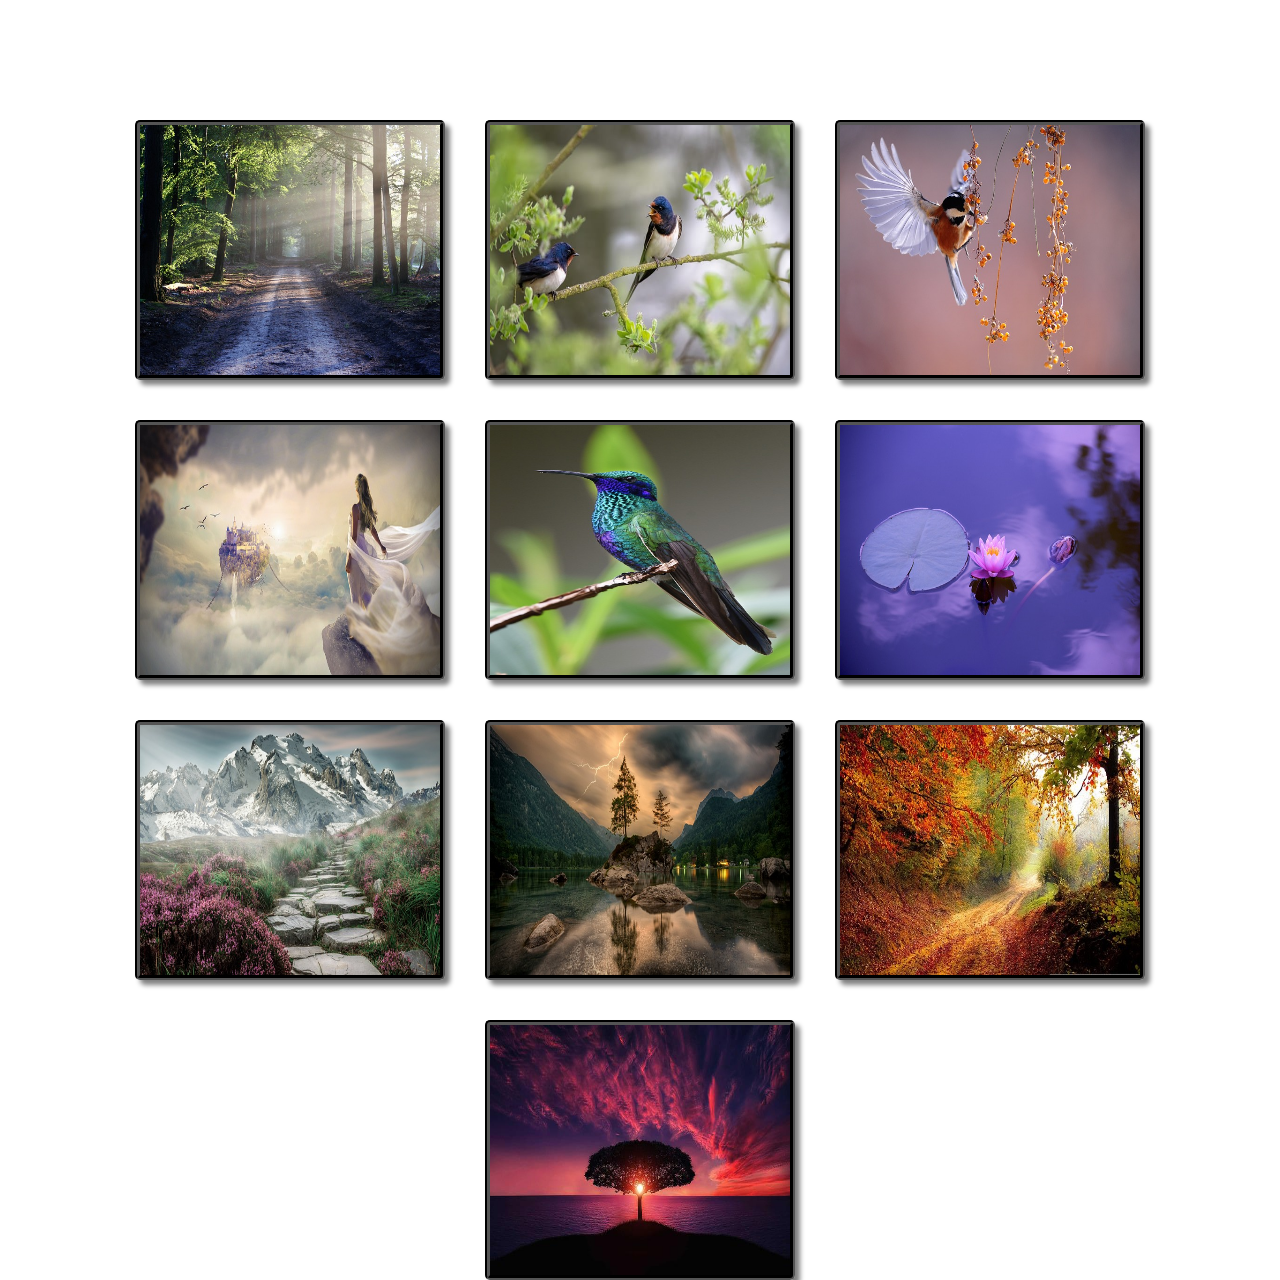
<file: index.html>
<!DOCTYPE html>
<html lang="en">
<head>
    <title>Document</title>
    <link rel="stylesheet" href="./gallary.css">
    <script src="./gallary.js" defer></script>
</head>
<body>
    <div id="bigImageContainer">
        <button id="closeWindow" onclick="closeWindow()">X</button>
        <div id="bigImage"></div>
    </div>
    <div  id="container">
        <img>
        <img>
        <img>
        <img>       
        <img>
        <img>
        <img>
        <img>
        <img>
        <img>

    </div>
</body>
</html>
</file>
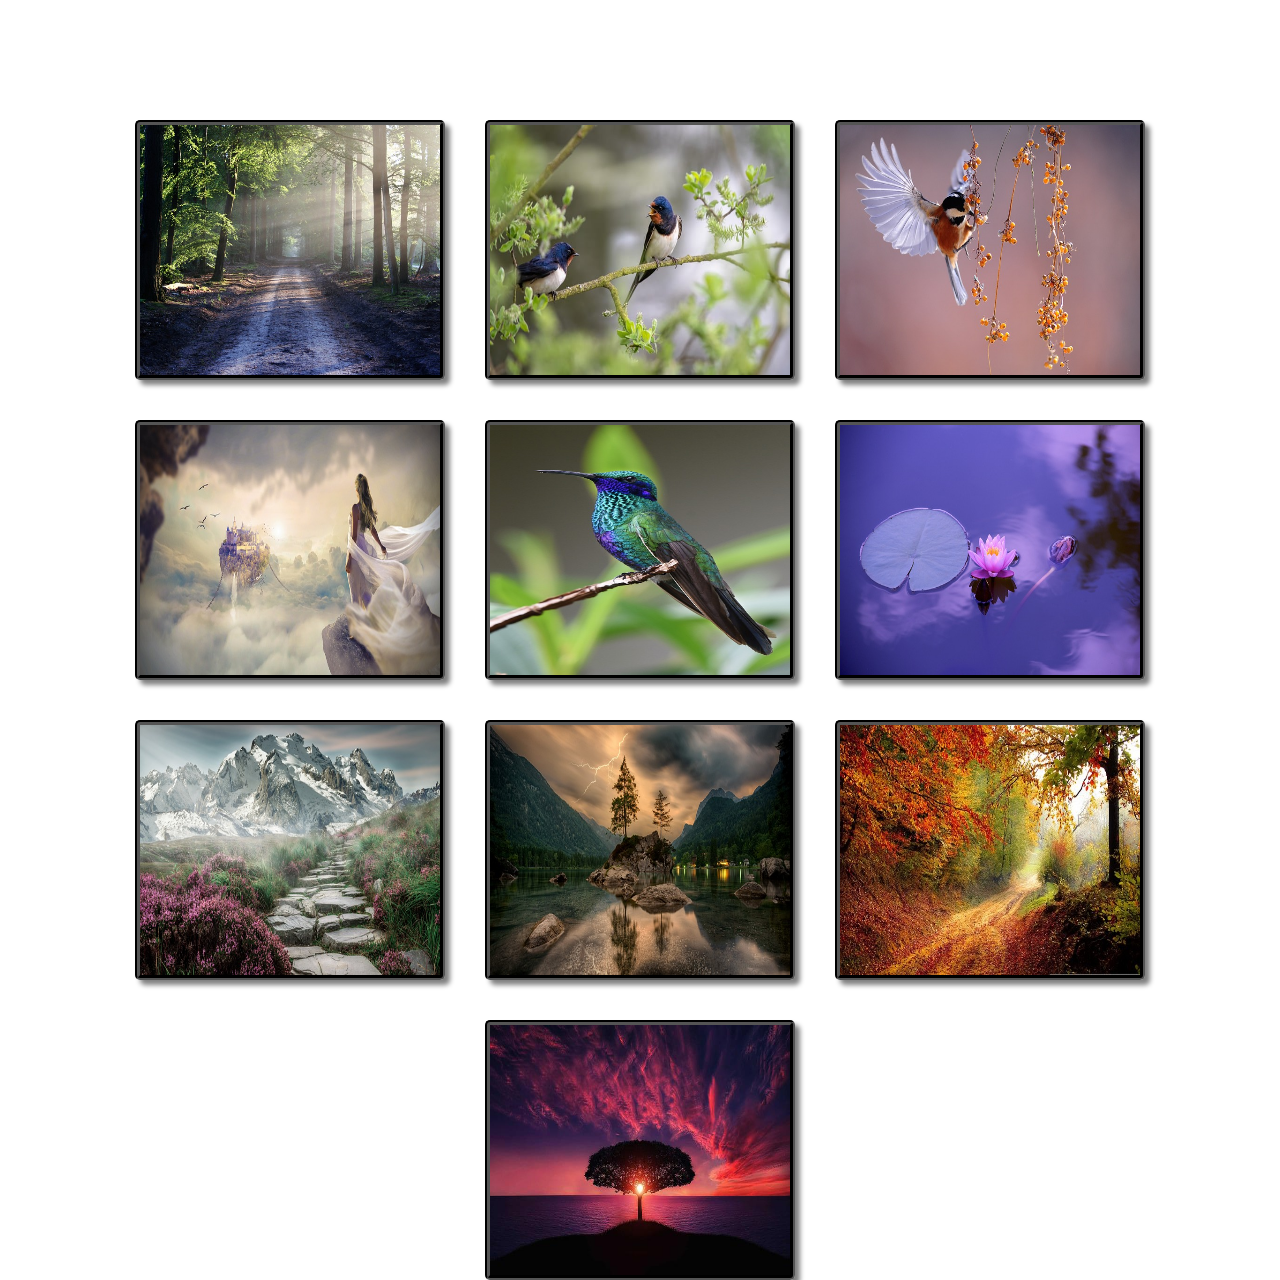
<file: index.html.html>
<!DOCTYPE html>
<html lang="en">
<head>
    <title>Document</title>
    <link rel="stylesheet" href="./gallary.css">
    <script src="./gallary.js" defer></script>
</head>
<body>
    <div id="bigImageContainer">
        <button id="closeWindow" onclick="closeWindow()">X</button>
        <div id="bigImage"></div>
    </div>
    <div  id="container">
        <img>
        <img>
        <img>
        <img>       
        <img>
        <img>
        <img>
        <img>
        <img>
        <img>

    </div>
</body>
</html>
</file>
<file: gallary.css>
*{
    padding:0px;
    margin:0px;
}
img{
    width:300px;
    height:250px;
    border-radius: 5px;
    border:5px groove black;
    box-shadow: 5px 5px 5px grey;
    transition: transform 0.2s;
}
img:hover{
    cursor: pointer;
    transform:scale(1.2)
}
#container{
    padding-top: 120px;
    width:100%;
    display: flex;
    flex-direction: row;
    flex-wrap: wrap;
    justify-content: center;
    align-content: start;
    row-gap: 40px;
    column-gap: 40px;
    position: relative;
    z-index: 0;
}
#bigImage{
    width:80%;
    height:40vw;
    background-image: url(./photos/0.jpg);
    background-repeat: no-repeat;
    background-size: 100% 100%;
    box-shadow: 5px 5px 5px black;
    border-radius:5px;
}
#bigImageContainer{
    width:100%;
    height:100vh;
    background-color: rgba(31,31,31,0.665);
    position: fixed;
    display: none;
    justify-content: center;
    align-items: center;
    z-index: 5;
}
#closeWindow{
    position: absolute;
    top:40px;
    right:40px;
    font-size: 40px;
    background-color: transparent;
    border: none;
    color: white;
    cursor: pointer;
    transition: transform 0.2s;
}
#closeWindow:hover{
    transform: rotate(180deg);
}
</file>
